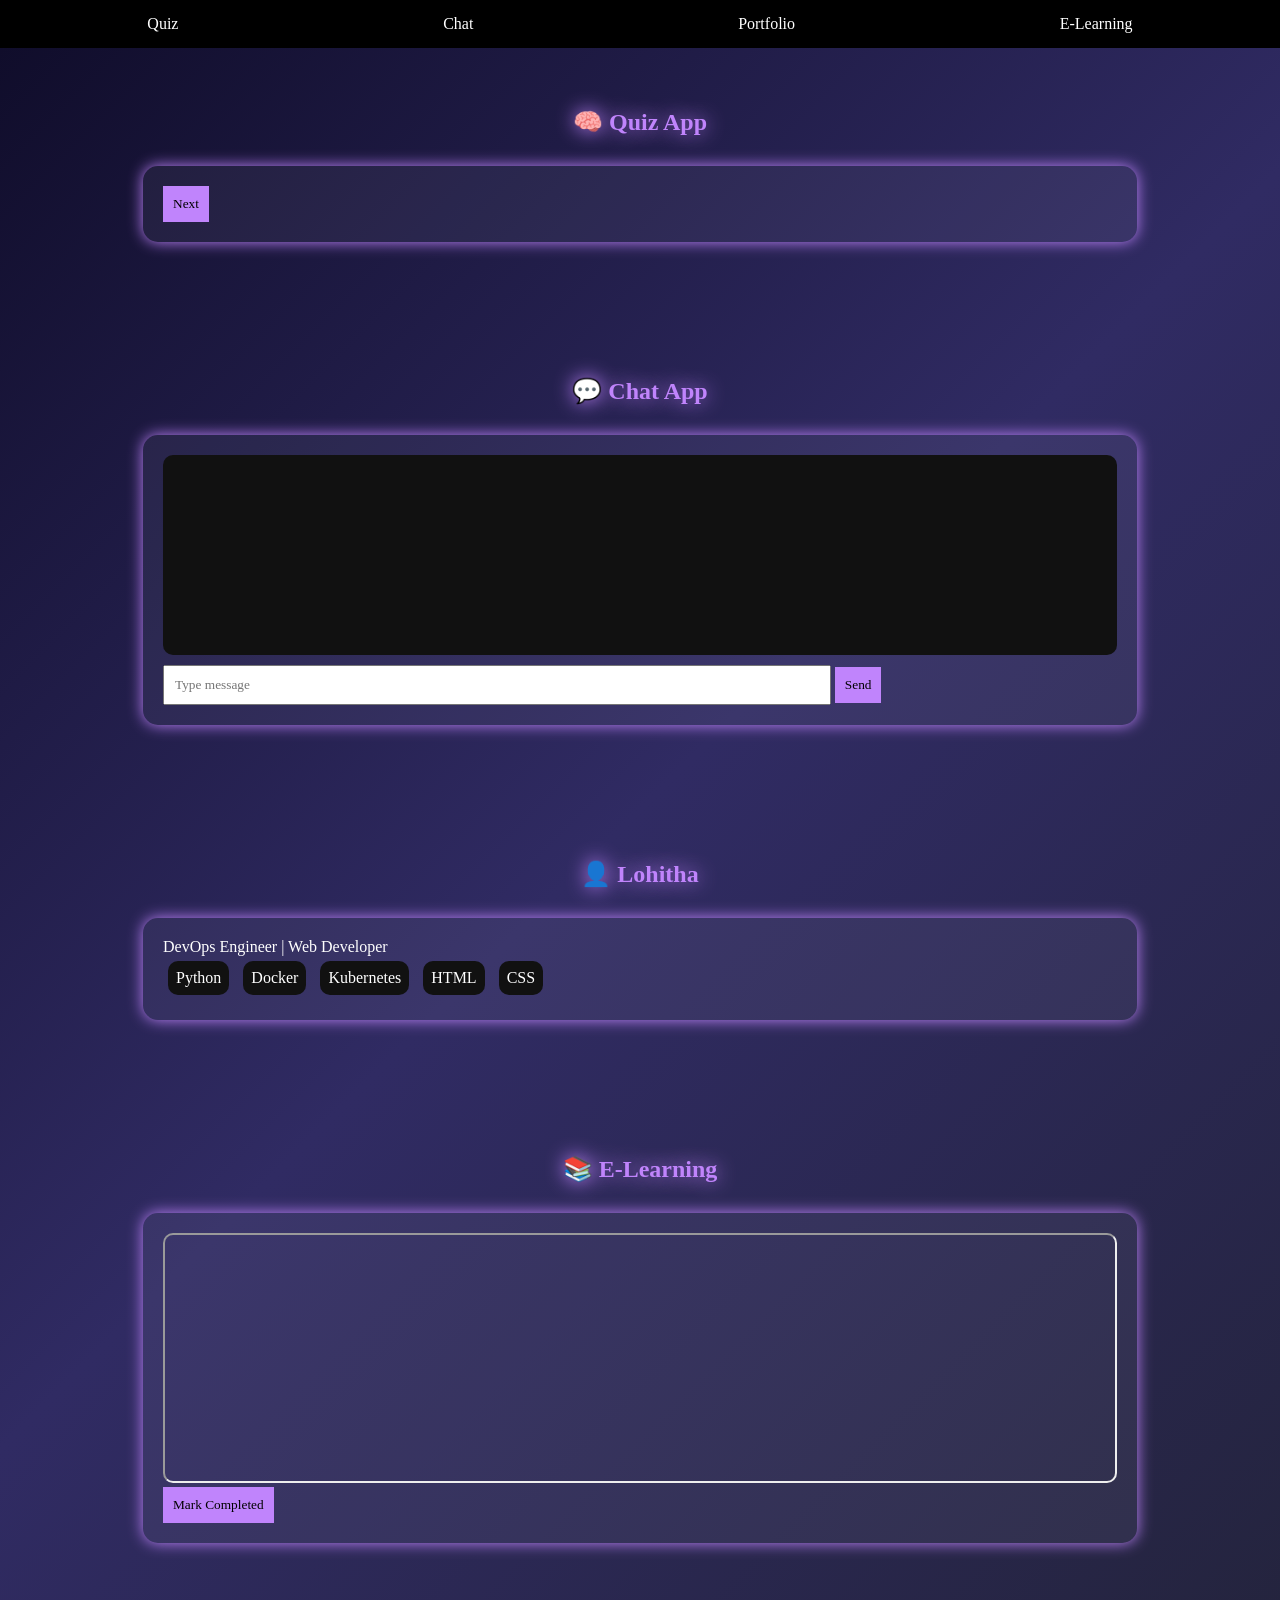
<file: index.html>
<!DOCTYPE html>
<html lang="en">
<head>
<meta charset="UTF-8">
<meta name="viewport" content="width=device-width, initial-scale=1.0">
<title>Lohitha | All Projects</title>

<style>
*{
  margin:0;
  padding:0;
  box-sizing:border-box;
  font-family:Poppins;
}

body{
  background:linear-gradient(135deg,#0f0c29,#302b63,#24243e);
  color:white;
}

/* NAVBAR */
nav{
  display:flex;
  justify-content:space-around;
  padding:15px;
  background:#000;
  position:sticky;
  top:0;
}

nav a{
  color:white;
  text-decoration:none;
  transition:0.3s;
}

nav a:hover{
  color:#c084fc;
  text-shadow:0 0 10px #c084fc;
}

/* SECTION */
section{
  padding:60px 10%;
}

/* TITLE */
h1{
  text-align:center;
  margin-bottom:30px;
  color:#c084fc;
  text-shadow:0 0 20px #c084fc;
}

/* CARD */
.card{
  background:rgba(255,255,255,0.05);
  padding:20px;
  margin:15px;
  border-radius:15px;
  box-shadow:0 0 15px #c084fc;
  transition:0.3s;
}

.card:hover{
  transform:scale(1.05);
}

/* QUIZ */
.option{
  background:#111;
  margin:10px 0;
  padding:10px;
  border-radius:10px;
  cursor:pointer;
}

.option:hover{
  background:#9333ea;
}

/* CHAT */
.chat-box{
  height:200px;
  overflow:auto;
  background:#111;
  padding:10px;
  border-radius:10px;
}

input{
  width:70%;
  padding:10px;
  margin-top:10px;
}

button{
  padding:10px;
  background:#c084fc;
  border:none;
  cursor:pointer;
}

/* PORTFOLIO */
.skills span{
  background:#111;
  padding:8px;
  margin:5px;
  display:inline-block;
  border-radius:10px;
}

/* VIDEO */
iframe{
  width:100%;
  height:250px;
  border-radius:10px;
}
</style>
</head>

<body>

<nav>
  <a href="#quiz">Quiz</a>
  <a href="#chat">Chat</a>
  <a href="#portfolio">Portfolio</a>
  <a href="#elearning">E-Learning</a>
</nav>

<!-- QUIZ -->
<section id="quiz">
<h1>🧠 Quiz App</h1>
<div class="card">
  <h3 id="question"></h3>
  <div id="options"></div>
  <button onclick="nextQ()">Next</button>
</div>
</section>

<!-- CHAT -->
<section id="chat">
<h1>💬 Chat App</h1>
<div class="card">
  <div class="chat-box" id="chatBox"></div>
  <input id="msg" placeholder="Type message">
  <button onclick="send()">Send</button>
</div>
</section>

<!-- PORTFOLIO -->
<section id="portfolio">
<h1>👤 Lohitha</h1>
<div class="card">
  <p>DevOps Engineer | Web Developer</p>
  <div class="skills">
    <span>Python</span>
    <span>Docker</span>
    <span>Kubernetes</span>
    <span>HTML</span>
    <span>CSS</span>
  </div>
</div>
</section>

<!-- E-LEARNING -->
<section id="elearning">
<h1>📚 E-Learning</h1>
<div class="card">
  <iframe src="https://www.youtube.com/embed/UB1O30fR-EE"></iframe>
  <button onclick="complete()">Mark Completed</button>
  <p id="progress"></p>
</div>
</section>

<script>
// QUIZ
const quiz=[
{q:"DevOps is?",o:["Tool","Culture","Lang"],a:"Culture"},
{q:"CI/CD tool?",o:["Docker","Jenkins","Linux"],a:"Jenkins"}
];
let i=0,score=0,sel=null;

function loadQ(){
  let q=quiz[i];
  document.getElementById("question").innerText=q.q;
  let opt="";
  q.o.forEach(x=>{
    opt+=<div class="option" onclick="selOpt('${x}')">${x}</div>;
  });
  document.getElementById("options").innerHTML=opt;
}

function selOpt(x){ sel=x; }

function nextQ(){
  if(sel==quiz[i].a) score++;
  i++;
  if(i<quiz.length) loadQ();
  else alert("Score:"+score);
}

loadQ();

// CHAT (UI only)
function send(){
  let msg=document.getElementById("msg").value;
  let box=document.getElementById("chatBox");
  box.innerHTML+=<p>${msg}</p>;
  document.getElementById("msg").value="";
}

// E-LEARNING
let prog=0;
function complete(){
  prog++;
  document.getElementById("progress").innerText="Completed:"+prog;
}
</script>

</body>
</html>
</file>
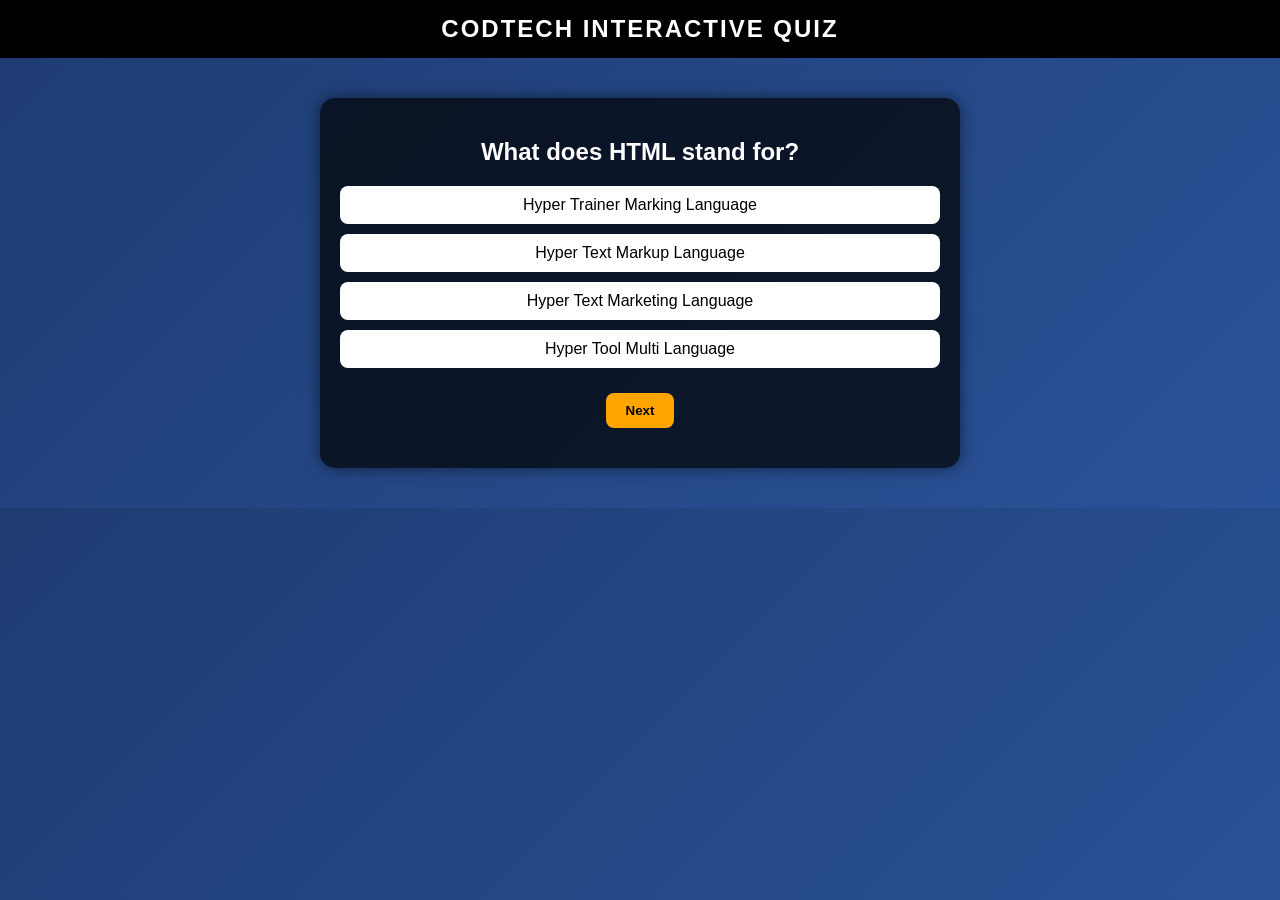
<file: task1/index.html>
<!DOCTYPE html>
<html lang="en">
<head>
<meta charset="UTF-8">
<meta name="viewport" content="width=device-width, initial-scale=1.0">
<title>CODTECH Quiz App</title>

<style>
    body {
        font-family: Arial, sans-serif;
        background: linear-gradient(135deg, #1e3c72, #2a5298);
        color: white;
        text-align: center;
        margin: 0;
    }

    header {
        background: #000;
        padding: 15px;
        font-size: 24px;
        font-weight: bold;
        letter-spacing: 2px;
    }

    .container {
        max-width: 600px;
        margin: 40px auto;
        background: rgba(0,0,0,0.7);
        padding: 20px;
        border-radius: 15px;
        box-shadow: 0 0 15px rgba(0,0,0,0.5);
    }

    h2 {
        margin-bottom: 20px;
    }

    .option {
        display: block;
        background: #fff;
        color: #000;
        margin: 10px 0;
        padding: 10px;
        border-radius: 8px;
        cursor: pointer;
        transition: 0.3s;
    }

    .option:hover {
        background: #ddd;
    }

    .correct {
        background: green !important;
        color: white;
    }

    .wrong {
        background: red !important;
        color: white;
    }

    button {
        margin-top: 15px;
        padding: 10px 20px;
        border: none;
        border-radius: 8px;
        background: orange;
        color: black;
        font-weight: bold;
        cursor: pointer;
    }

    button:hover {
        background: yellow;
    }

    #result {
        font-size: 20px;
        margin-top: 20px;
    }
</style>
</head>

<body>

<header>CODTECH INTERACTIVE QUIZ</header>

<div class="container">
    <h2 id="question">Loading...</h2>
    <div id="options"></div>
    <button onclick="nextQuestion()">Next</button>
    <div id="result"></div>
</div>

<script>
const quizData = [
    {
        question: "What does HTML stand for?",
        options: ["Hyper Trainer Marking Language", "Hyper Text Markup Language", "Hyper Text Marketing Language", "Hyper Tool Multi Language"],
        answer: 1
    },
    {
        question: "Which language is used for styling web pages?",
        options: ["HTML", "JQuery", "CSS", "XML"],
        answer: 2
    },
    {
        question: "Which is not a JavaScript framework?",
        options: ["React", "Angular", "Django", "Vue"],
        answer: 2
    },
    {
        question: "Which is used for backend development?",
        options: ["CSS", "Python", "HTML", "Bootstrap"],
        answer: 1
    }
];

let currentQuestion = 0;
let score = 0;
let answered = false;

function loadQuestion() {
    answered = false;
    const q = quizData[currentQuestion];
    document.getElementById("question").innerText = q.question;

    const optionsDiv = document.getElementById("options");
    optionsDiv.innerHTML = "";

    q.options.forEach((option, index) => {
        const btn = document.createElement("div");
        btn.classList.add("option");
        btn.innerText = option;
        btn.onclick = () => selectAnswer(btn, index);
        optionsDiv.appendChild(btn);
    });
}

function selectAnswer(element, index) {
    if (answered) return;

    answered = true;
    const correctIndex = quizData[currentQuestion].answer;
    const options = document.querySelectorAll(".option");

    options.forEach((opt, i) => {
        if (i === correctIndex) {
            opt.classList.add("correct");
        } else if (i === index) {
            opt.classList.add("wrong");
        }
    });

    if (index === correctIndex) {
        score++;
    }
}

function nextQuestion() {
    if (!answered) {
        alert("Please select an answer!");
        return;
    }

    currentQuestion++;

    if (currentQuestion < quizData.length) {
        loadQuestion();
    } else {
        document.querySelector(".container").innerHTML = `
            <h2>Quiz Completed 🎉</h2>
            <p>Your Score: ${score} / ${quizData.length}</p>
            <p>Certificate will be issued at internship completion.</p>
            <button onclick="location.reload()">Restart</button>
        `;
    }
}

loadQuestion();
</script>

</body>
</html>
</file>
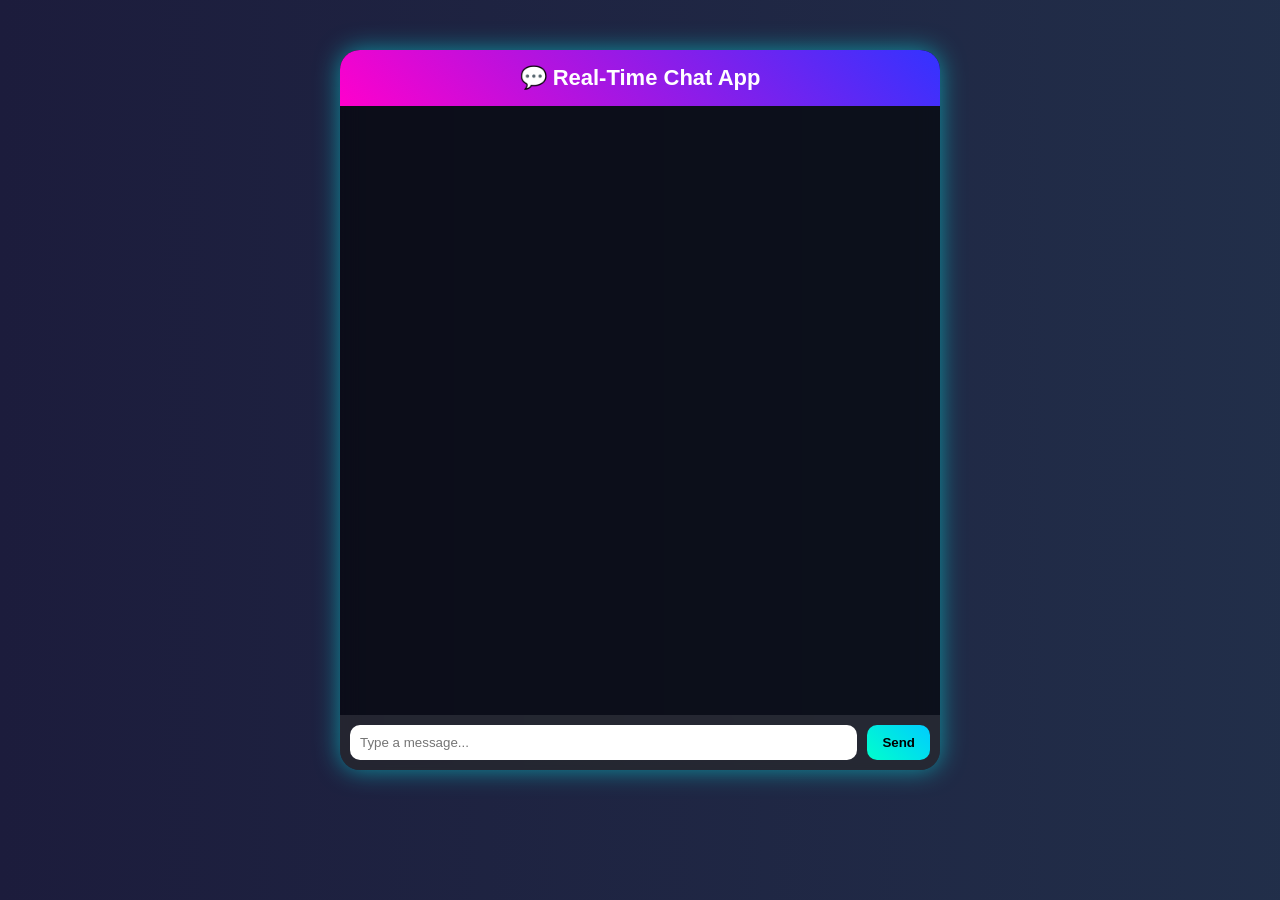
<file: task2/index.html>
<!DOCTYPE html>
<html lang="en">
<head>
<meta charset="UTF-8">
<meta name="viewport" content="width=device-width, initial-scale=1.0">
<title>Real-Time Chat App</title>

<style>
body {
    margin: 0;
    font-family: 'Segoe UI', sans-serif;
    background: linear-gradient(270deg, #0f2027, #2c5364, #1c1c3c);
    background-size: 600% 600%;
    animation: gradientBG 10s ease infinite;
    color: white;
}

@keyframes gradientBG {
    0% { background-position: 0% 50%;}
    50% { background-position: 100% 50%;}
    100% { background-position: 0% 50%;}
}

.chat-container {
    max-width: 600px;
    margin: 50px auto;
    background: rgba(0,0,0,0.6);
    backdrop-filter: blur(10px);
    border-radius: 20px;
    box-shadow: 0 0 25px rgba(0,255,255,0.5);
    display: flex;
    flex-direction: column;
    height: 80vh;
    overflow: hidden;
}

.header {
    padding: 15px;
    text-align: center;
    font-size: 22px;
    background: linear-gradient(45deg, #ff00cc, #3333ff);
    font-weight: bold;
}

.messages {
    flex: 1;
    padding: 15px;
    overflow-y: auto;
    display: flex;
    flex-direction: column;
}

.message {
    margin: 10px 0;
    padding: 10px 15px;
    border-radius: 15px;
    max-width: 70%;
    animation: fadeIn 0.3s ease;
}

.sent {
    background: linear-gradient(45deg, #00ffcc, #00ccff);
    align-self: flex-end;
    color: black;
}

.received {
    background: linear-gradient(45deg, #ff6a00, #ee0979);
    align-self: flex-start;
}

.input-area {
    display: flex;
    padding: 10px;
    background: rgba(255,255,255,0.1);
}

input {
    flex: 1;
    padding: 10px;
    border-radius: 10px;
    border: none;
    outline: none;
}

button {
    margin-left: 10px;
    padding: 10px 15px;
    border: none;
    border-radius: 10px;
    background: linear-gradient(45deg, #00ffcc, #00ccff);
    cursor: pointer;
    font-weight: bold;
    transition: 0.3s;
}

button:hover {
    transform: scale(1.1);
}

@keyframes fadeIn {
    from { opacity: 0; transform: translateY(10px);}
    to { opacity: 1; transform: translateY(0);}
}

.messages::-webkit-scrollbar {
    width: 5px;
}
.messages::-webkit-scrollbar-thumb {
    background: cyan;
    border-radius: 10px;
}
</style>
</head>

<body>

<div class="chat-container">
    <div class="header">💬 Real-Time Chat App</div>
    <div class="messages" id="messages"></div>

    <div class="input-area">
        <input type="text" id="messageInput" placeholder="Type a message..." />
        <button onclick="sendMessage()">Send</button>
    </div>
</div>

<script>
// ===== MESSAGE STORAGE =====
let messages = JSON.parse(localStorage.getItem("chatHistory")) || [];
const messagesDiv = document.getElementById("messages");

// ===== LOAD OLD MESSAGES =====
messages.forEach(msg => displayMessage(msg.text, msg.type));

// ===== DISPLAY MESSAGE =====
function displayMessage(text, type) {
    const msg = document.createElement("div");
    msg.classList.add("message", type);
    msg.innerText = text;
    messagesDiv.appendChild(msg);
    messagesDiv.scrollTop = messagesDiv.scrollHeight;
}

// ===== BOT REPLIES =====
const botReplies = [
    "Hello 👋",
    "How are you?",
    "That's interesting 😃",
    "Tell me more!",
    "Nice 👍",
    "I agree with you",
    "Can you explain that?",
    "Wow 😮",
    "Sounds good!",
    "Okay 👍"
];

// ===== SEND MESSAGE =====
function sendMessage() {
    const input = document.getElementById("messageInput");
    const text = input.value.trim();

    if (text === "") return;

    // Show user message
    displayMessage(text, "sent");

    messages.push({text, type: "sent"});
    localStorage.setItem("chatHistory", JSON.stringify(messages));

    input.value = "";

    // Simulate real-time response
    setTimeout(() => {
        const reply = botReplies[Math.floor(Math.random() * botReplies.length)];

        displayMessage(reply, "received");

        messages.push({text: reply, type: "received"});
        localStorage.setItem("chatHistory", JSON.stringify(messages));
    }, 800 + Math.random() * 1000);
}

// ===== ENTER KEY SEND =====
document.getElementById("messageInput")
.addEventListener("keypress", function(e) {
    if (e.key === "Enter") sendMessage();
});
</script>

</body>
</html>
</file>
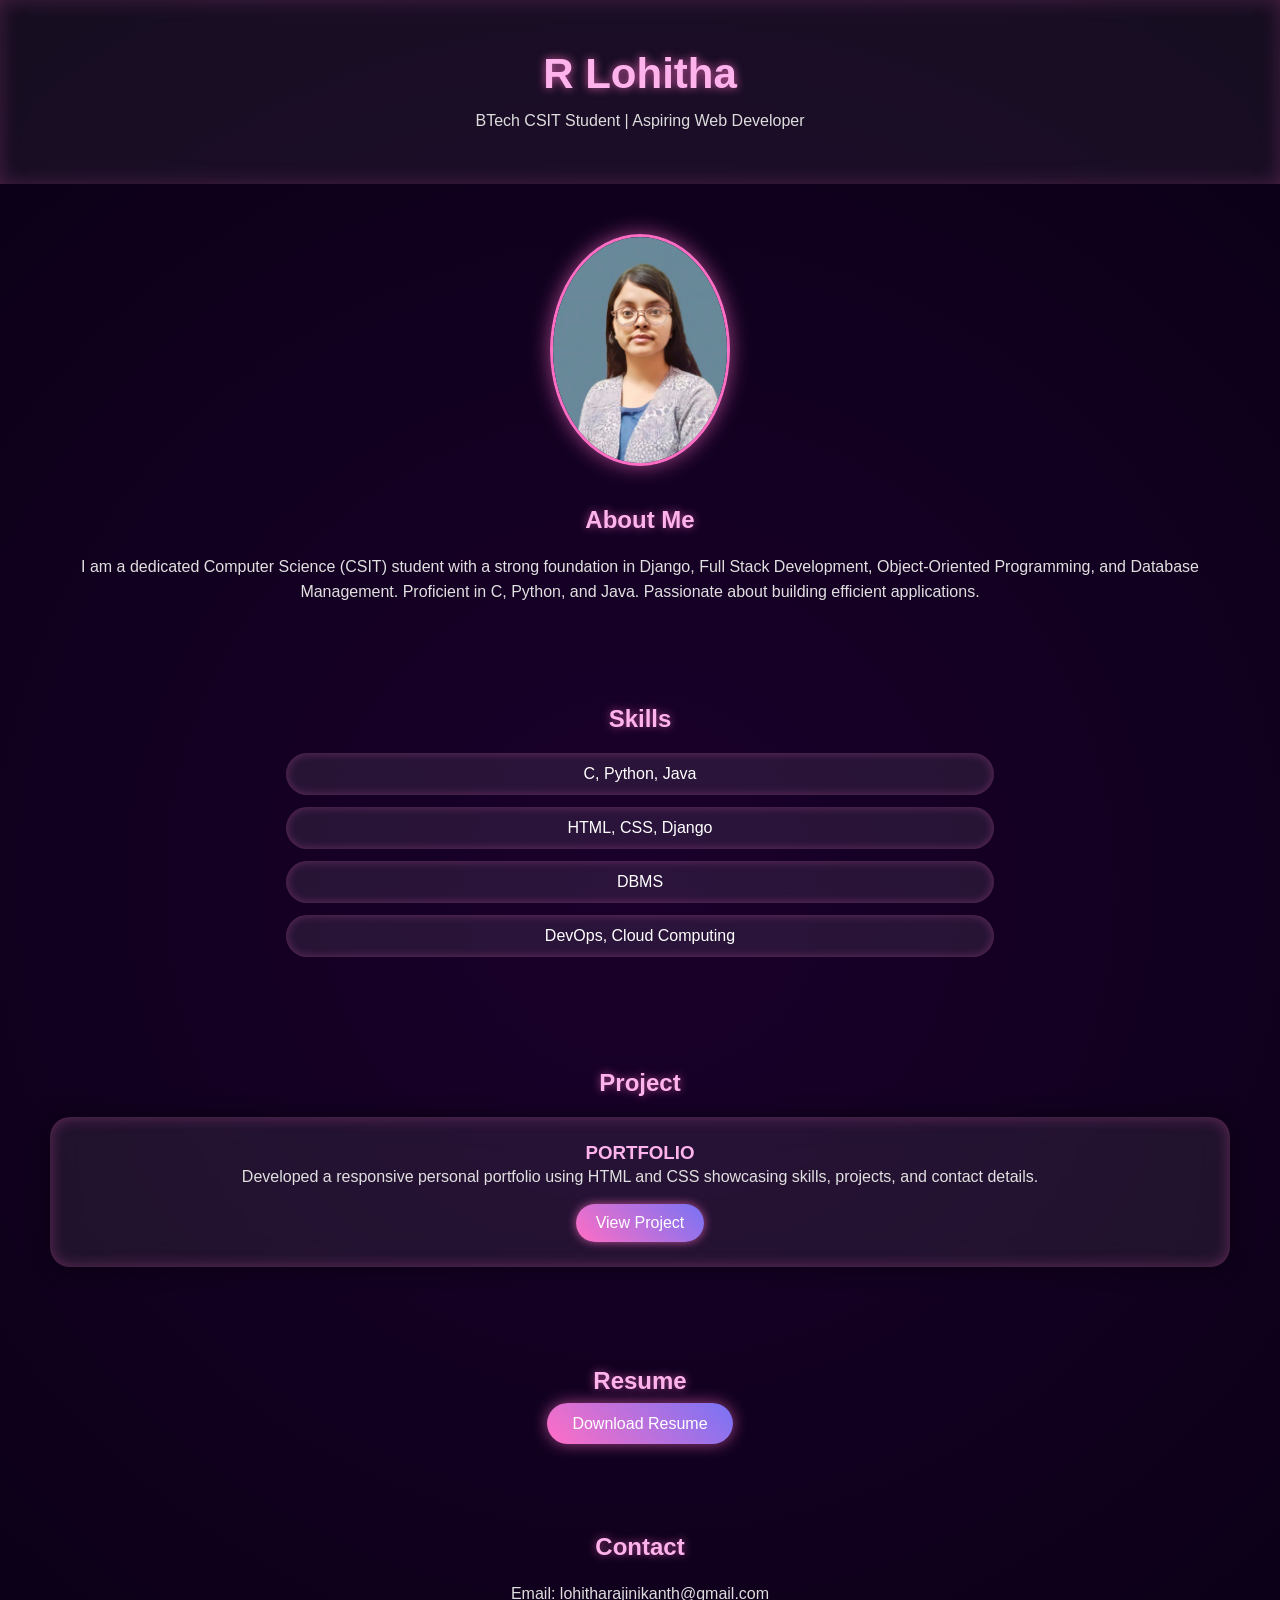
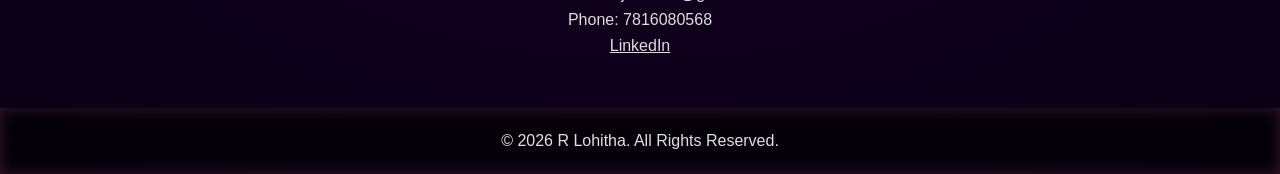
<file: task3/index.html>
<!DOCTYPE html>
<html lang="en">
<head>
    <meta charset="UTF-8">
    <title>R Lohitha Portfolio</title>
    <link rel="stylesheet" href="style.css">
</head>
<body>

<!-- HEADER -->
<header>
    <h1>R Lohitha</h1>
    <p>BTech CSIT Student | Aspiring Web Developer</p>
</header>

<!-- ABOUT -->
<section id="about">
    <img src="your-photo.jpg" alt="Profile Photo">
    <div>
        <h2>About Me</h2>
        <p>
            I am a dedicated Computer Science (CSIT) student with a strong foundation in Django,
            Full Stack Development, Object-Oriented Programming, and Database Management.
            Proficient in C, Python, and Java. Passionate about building efficient applications.
        </p>
    </div>
</section>

<!-- SKILLS -->
<section id="skills">
    <h2>Skills</h2>
    <ul>
        <li>C, Python, Java</li>
        <li>HTML, CSS, Django</li>
        <li>DBMS</li>
        <li>DevOps, Cloud Computing</li>
    </ul>
</section>

<!-- PROJECT -->
<section id="projects">
    <h2>Project</h2>
    <div class="card">
        <h3>PORTFOLIO</h3>
        <p>
            Developed a responsive personal portfolio using HTML and CSS
            showcasing skills, projects, and contact details.
        </p>
        <a href="https://github.com/Lohitha142006/CODSOFT" target="_blank">View Project</a>
    </div>
</section>

<!-- RESUME -->
<section id="resume">
    <h2>Resume</h2>
    <a href="resume.pdf" download>Download Resume</a>
</section>

<!-- CONTACT -->
<section id="contact">
    <h2>Contact</h2>
    <p>Email: lohitharajinikanth@gmail.com</p>
    <p>Phone: 7816080568</p>
    <p><a href="https://www.linkedin.com/in/lohitha-rajinikanth-0487b2290" target="_blank">LinkedIn</a></p>
</section>

<!-- FOOTER -->
<footer>
    <p>© 2026 R Lohitha. All Rights Reserved.</p>
</footer>

</body>
</html>
</file>
<file: task3/style.css>
/* RESET */
* {
    margin: 0;
    padding: 0;
    box-sizing: border-box;
}

/* BODY - DARK RADIAL BACKGROUND */
body {
    font-family: 'Poppins', sans-serif;
    color: #f5f5f5;
    background: radial-gradient(circle at center, #1a002b, #0a0015);
    animation: bgShift 10s infinite alternate;
}

/* BACKGROUND ANIMATION */
@keyframes bgShift {
    0% {
        background: radial-gradient(circle at top, #2a003f, #0a0015);
    }
    100% {
        background: radial-gradient(circle at bottom, #3a0066, #0a0015);
    }
}

/* HEADER */
header {
    text-align: center;
    padding: 50px;
    background: rgba(255,255,255,0.05);
    backdrop-filter: blur(12px);
    box-shadow: inset 0 0 20px rgba(255, 110, 196, 0.2);
}

header h1 {
    font-size: 42px;
    color: #ffb3ec;
    text-shadow: 0 0 10px rgba(255, 110, 196, 0.8);
}

header p {
    color: #ddd;
    margin-top: 10px;
}

/* SECTION */
section {
    padding: 50px;
    text-align: center;
}

/* ABOUT */
#about {
    display: flex;
    justify-content: center;
    align-items: center;
    gap: 40px;
    flex-wrap: wrap;
}

#about img {
    width: 180px;
    border-radius: 50%;
    border: 3px solid #ff6ec4;
    box-shadow: 0 0 20px rgba(255,110,196,0.6);
    transition: 0.4s;
}

#about img:hover {
    transform: scale(1.08);
    box-shadow: 0 0 40px rgba(255,110,196,1);
}

/* TEXT */
h2 {
    color: #ffb3ec;
    margin-bottom: 20px;
    text-shadow: 0 0 8px rgba(255,110,196,0.6);
}

p {
    color: #e0e0e0;
    line-height: 1.6;
}

/* SKILLS */
ul {
    list-style: none;
}

li {
    background: rgba(255,255,255,0.08);
    margin: 12px auto;
    padding: 12px;
    width: 60%;
    border-radius: 25px;
    color: #fff;
    box-shadow: inset 0 0 10px rgba(255,110,196,0.3);
    transition: 0.3s;
}

li:hover {
    transform: scale(1.05);
    box-shadow: inset 0 0 20px rgba(255,110,196,0.7);
}

/* PROJECT CARD */
.card {
    background: rgba(255,255,255,0.07);
    padding: 25px;
    border-radius: 20px;
    backdrop-filter: blur(15px);
    box-shadow: inset 0 0 15px rgba(255,110,196,0.3),
                0 0 20px rgba(0,0,0,0.5);
    transition: 0.4s;
}

.card:hover {
    transform: translateY(-10px);
    box-shadow: inset 0 0 25px rgba(255,110,196,0.6),
                0 0 40px rgba(255,110,196,0.4);
}

.card h3 {
    color: #ffb3ec;
}

.card a {
    display: inline-block;
    margin-top: 15px;
    padding: 10px 20px;
    border-radius: 25px;
    background: linear-gradient(45deg, #ff6ec4, #7873f5);
    color: white;
    text-decoration: none;
    box-shadow: 0 0 10px rgba(255,110,196,0.7);
    transition: 0.3s;
}

.card a:hover {
    transform: scale(1.1);
    box-shadow: 0 0 25px rgba(255,110,196,1);
}

/* CONTACT */
#contact p, #contact a {
    color: #ddd;
}

#contact a:hover {
    color: #ffb3ec;
}

/* RESUME BUTTON */
#resume a {
    padding: 12px 25px;
    border-radius: 30px;
    background: linear-gradient(45deg, #ff6ec4, #7873f5);
    color: white;
    text-decoration: none;
    box-shadow: 0 0 15px rgba(255,110,196,0.6);
    transition: 0.3s;
}

#resume a:hover {
    transform: scale(1.1);
    box-shadow: 0 0 30px rgba(255,110,196,1);
}

/* FOOTER */
footer {
    text-align: center;
    padding: 20px;
    background: rgba(0,0,0,0.6);
    box-shadow: inset 0 0 15px rgba(255,110,196,0.2);
}

/* RESPONSIVE */
@media (max-width: 768px) {
    #about {
        flex-direction: column;
    }

    li {
        width: 90%;
    }
}
</file>
